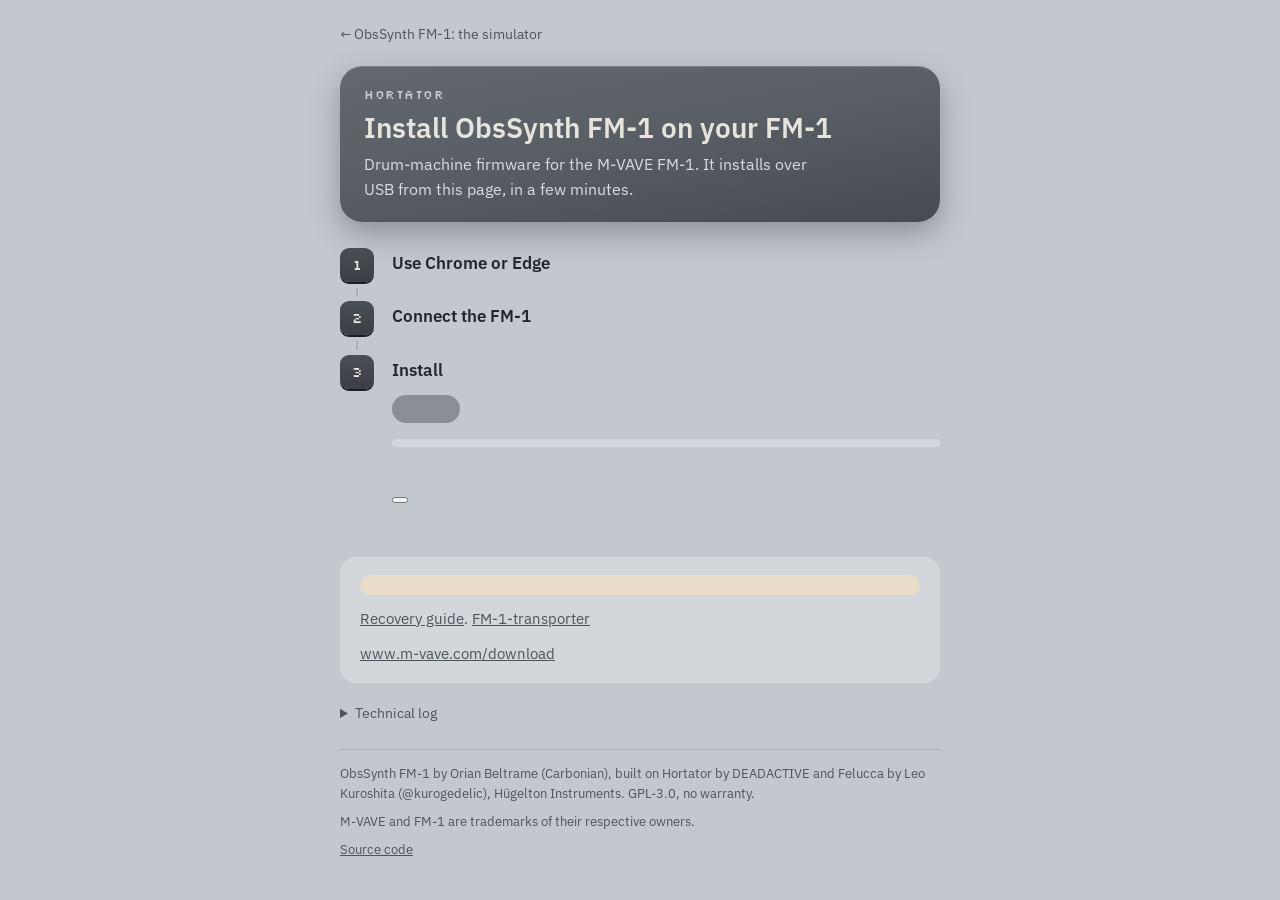
<file: web/installer/index_pkg.html>
<!doctype html>
<!-- SPDX-License-Identifier: GPL-3.0-only
     Copyright (C) 2026 Leo Kuroshita (@kurogedelic), Hügelton Instruments
     Drum machine fork: 2026 DEADACTIVE -->
<html lang="en">
<head>
<meta charset="utf-8">
<meta name="viewport" content="width=device-width, initial-scale=1">
<title>Install ObsSynth FM-1</title>
<link rel="preconnect" href="https://fonts.googleapis.com">
<link rel="preconnect" href="https://fonts.gstatic.com" crossorigin>
<link href="https://fonts.googleapis.com/css2?family=IBM+Plex+Sans:wght@400;500;600&family=Silkscreen&display=swap" rel="stylesheet" media="print" onload="this.media='all'">
<style>
  :root {
    --backdrop: #c3c8ce; --ink: #23272c; --ink-soft: #4d545c; --panel: #5a5e65; --panel-ink: #e6e4dc;
    --card: #d3d7dc; --rule: #a9afb6; --warn-bg: #e9ddc7; --warn-ink: #4a3a1c; --accent: #23272c; --on-accent: #f3f4f6;
    color-scheme: light dark;
  }
  @media (prefers-color-scheme: dark) {
    :root:not([data-theme="light"]) { --backdrop: #1f2226; --ink: #e3e6ea; --ink-soft: #a7aeb6; --card: #2a2e33;
      --rule: #3c4249; --warn-bg: #3a3222; --warn-ink: #ead9b5; --accent: #e6e4dc; --on-accent: #1f2226; }
  }
  :root[data-theme="dark"] { --backdrop: #1f2226; --ink: #e3e6ea; --ink-soft: #a7aeb6; --card: #2a2e33;
    --rule: #3c4249; --warn-bg: #3a3222; --warn-ink: #ead9b5; --accent: #e6e4dc; --on-accent: #1f2226; }
  * { box-sizing: border-box; }
  body { margin: 0; background: var(--backdrop); color: var(--ink);
         font: 400 16px/1.55 "IBM Plex Sans", system-ui, sans-serif; padding: 16px; }
  a { color: inherit; }
  .back { display: inline-block; font-size: 14px; color: var(--ink-soft); text-decoration: none; margin: 8px 0 0; }
  .back:hover { color: var(--ink); text-decoration: underline; }
  main { max-width: 600px; margin: 0 auto; }
  .plate {
    margin: 20px 0 28px; padding: 22px 24px 20px; border-radius: 22px; color: var(--panel-ink);
    background: linear-gradient(170deg, #63676e, var(--panel) 45%, #474b51);
    box-shadow: 0 1px 0 rgba(255,255,255,.18) inset, 0 12px 30px rgba(20,24,30,.3);
  }
  .plate .silk { font: 13px/1 "Silkscreen", ui-monospace, monospace; letter-spacing: .04em; color: #c9ccd1; margin: 0 0 10px; }
  h1 { font-size: 28px; font-weight: 600; line-height: 1.2; margin: 0; }
  .plate p { margin: 8px 0 0; color: #d9dce0; max-width: 46ch; }
  ol.steps { list-style: none; counter-reset: step; padding: 0; margin: 0 0 28px; }
  ol.steps > li { counter-increment: step; position: relative; padding: 0 0 22px 52px; }
  ol.steps > li::before {
    content: counter(step); position: absolute; left: 0; top: -2px; width: 34px; height: 34px; border-radius: 9px;
    display: grid; place-items: center; font: 14px/1 "Silkscreen", ui-monospace, monospace;
    background: linear-gradient(180deg, #4a4e55, #3b3e44); color: #e6e4dc; box-shadow: 0 2px 0 #1c1e21;
  }
  ol.steps > li:not(:last-child)::after {
    content: ""; position: absolute; left: 16px; top: 38px; bottom: 4px; width: 2px; background: var(--rule);
  }
  ol.steps h2 { font-size: 17px; font-weight: 600; margin: 3px 0 2px; }
  ol.steps p { margin: 0; color: var(--ink-soft); }
  #go {
    font: 600 17px/1 "IBM Plex Sans", system-ui, sans-serif; margin: 10px 0 0; padding: 14px 34px; border: 0;
    border-radius: 999px; background: var(--accent); color: var(--on-accent); cursor: pointer;
    box-shadow: 0 6px 18px rgba(0,0,0,.22);
  }
  #go:disabled { opacity: .35; cursor: default; box-shadow: none; }
  #variants { border: 0; padding: 0; margin: 10px 0 4px; }
  #variants legend { padding: 0; font-weight: 500; }
  #variants label { display: block; margin: 4px 0 0; cursor: pointer; }
  #variants p { margin: 6px 0 0; font-size: 14px; }
  progress { -webkit-appearance: none; appearance: none; display: block; width: 100%; height: 8px; margin: 16px 0 0;
             border: 0; border-radius: 4px; background: var(--card); overflow: hidden; }
  progress::-webkit-progress-bar { background: var(--card); border-radius: 4px; }
  progress::-webkit-progress-value { background: var(--accent); border-radius: 4px; }
  progress::-moz-progress-bar { background: var(--accent); border-radius: 4px; }
  #status { margin: 10px 0 0; min-height: 1.55em; font-weight: 500; color: var(--ink); }
  #counted { margin: 6px 0 0; font-size: 13px; opacity: .75; }
  .notes { background: var(--card); border-radius: 16px; padding: 18px 20px; margin: 0 0 20px; }
  .notes p { margin: 0 0 12px; font-size: 15px; color: var(--ink-soft); }
  .notes p:last-child { margin-bottom: 0; }
  .notes .risk { background: var(--warn-bg); color: var(--warn-ink); border-radius: 10px; padding: 10px 12px; }
  details { margin: 0 0 24px; font-size: 14px; color: var(--ink-soft); }
  summary { cursor: pointer; }
  pre { font-size: 12px; white-space: pre-wrap; margin: 8px 0 0; }
  footer { font-size: 13px; color: var(--ink-soft); border-top: 1px solid var(--rule); padding-top: 14px; }
  footer p { margin: 0 0 8px; }
  :focus-visible { outline: 2px solid var(--ink); outline-offset: 3px; }
</style>
</head>
<body>
<main>
  <a class="back" href="http://localhost:8000/">← ObsSynth FM-1: the simulator</a>
  <header class="plate">
    <p class="silk">HORTATOR</p>
    <h1>Install ObsSynth FM-1 on your FM-1</h1>
    <p>Drum-machine firmware for the M-VAVE FM-1. It installs over USB from this page, in a few minutes.</p>
  </header>

  <ol class="steps">
    <li><h2>Use Chrome or Edge</h2><p data-t="intro"></p></li>
    <li><h2>Connect the FM-1</h2><p data-t="direct"></p></li>
    <li>
      <h2>Install</h2>
      <p data-t="warn"></p>
      <fieldset id="variants" hidden>
        <legend data-t="which"></legend>
        <label><input type="radio" name="variant" value="std" checked> <span data-t="v_std"></span></label>
        <label><input type="radio" name="variant" value="ble"> <span data-t="v_ble"></span></label>
        <p data-t="v_ble_note"></p>
      </fieldset>
      <button id="go" disabled data-t="install"></button>
      <progress id="bar" max="100" value="0"></progress>
      <p id="status" role="status"></p>
      <button id="read" data-t="read"></button>
      <p id="devinfo" role="status"></p>
      <p id="counted" data-t="counted" hidden></p>
    </li>
  </ol>

  <section class="notes" aria-label="Before you install">
    <p class="risk" data-t="risk"></p>
    <p><span data-t="brick"></span>
      <a href="https://github.com/DeadActive/hortator/blob/main/docs/RECOVERY.md" target="_blank" rel="noopener">Recovery
      guide</a>. <span data-t="brick2"></span>
      <a href="https://github.com/kurogedelic/FM-1-transporter" target="_blank" rel="noopener">FM-1-transporter</a></p>
    <p><span data-t="back"></span>
      <a href="https://www.m-vave.com/download" target="_blank" rel="noopener">www.m-vave.com/download</a></p>
  </section>

  <details>
    <summary>Technical log</summary>
    <pre id="log"></pre>
  </details>

  <footer>
    <p>ObsSynth FM-1 by Orian Beltrame (Carbonian), built on Hortator by DEADACTIVE and Felucca by Leo Kuroshita
      (@kurogedelic), Hügelton Instruments. GPL-3.0, no warranty.</p>
    <p>M-VAVE and FM-1 are trademarks of their respective owners.</p>
    <p><span data-t="license"></span> <a href="../../source.tar.gz">Source code</a></p>
  </footer>
</main>
<script type="module">
/*LIB*/
const $ = (id) => document.getElementById(id);
const TEXT = {
  en: {
    read: "Read the FM-1", reading: "Looking for the FM-1…", noread: "No FM-1 answered. Connect it and try again.",
    onfm1: "On the FM-1: ", nover: " (no version report: the stock firmware, Felucca or Hortator)",
    intro: "Open this page in Chrome or Edge on a computer.",
    direct: "Connect the FM-1 straight to the computer with a USB data cable. No probe or Transporter is needed.",
    warn: "Keep the cable in and this page open until it says Done. The FM-1 restarts by itself.",
    install: "Install",
    risk: "You install ObsSynth FM-1 at your own risk: the author accepts no responsibility if your FM-1 is damaged or misbehaves.",
    brick: "If the FM-1 stops answering the installer, it can be brought back from a Mac over the same USB cable, with no extra hardware:",
    brick2: "If it does not start at all and does not even reach boot mode, recovering it needs a Transporter:",
    back: "To go back to the official firmware, use M-VAVE's updater M-UPGRADE (Downloads → PC Software → M-UPGRADE) with the official firmware (PC Firmware → FM-1 V15).",
    nomidi: "This browser cannot install firmware. Open the page in Chrome or Edge on a computer.", loadfail: "Could not load the firmware: ",
    start: "Starting", verify: "Verifying", loader: "Switching to update mode", write: "Writing",
    counted: "Counts visits and installs anonymously with GoatCounter: no cookies, no personal data.",
    reboot: "Restarting", done: "Done. The FM-1 restarts with ObsSynth FM-1.", stopped: "Stopped. Replug the USB cable and press Install again.",
    error: "Error: ",
    denied: "MIDI (SysEx) access was not allowed. Allow MIDI in the site settings (address bar) and press Install again.",
    notfound: "FM-1 not found. Check the USB cable (a data cable), close other apps that use MIDI, and press Install again.",
    model: "The connected device is not an FM-1.",
    lost: "The USB connection was lost. Replug it and press Install again.",
    noloader: "The FM-1 in update mode was not found. Replug the USB cable and press Install again (it stays in update mode until it is finished).",
    noreturn: "The FM-1 did not come back. Power-cycle it.",
    mismatch: "Written, but the FM-1 reports another version: ",
    badpkg: "The firmware file is damaged. Reload the page.",
    leave: "Writing. Do not close the page.",
    license: "GPL-3.0, no warranty.",
    which: "Version",
    v_std: "ObsSynth FM-1",
    v_ble: "Hortator + Bluetooth MIDI (experimental)",
    v_ble_note: "The same Hortator with Bluetooth MIDI added: MENU (hold HOME) > BLUETOOTH connects a BLE-MIDI keyboard or the M-VAVE SMC-Mixer (DAW mode: faders, knobs, mute, solo, record, transport). Bluetooth is off at every power-on until you turn it on there.",
  },
};
const lang = "en";
const t = (k) => TEXT[lang][k];
let lastKey = null, lastArg = "";
function applyLang() {
  document.documentElement.lang = lang;
  document.querySelectorAll("[data-t]").forEach((e) => { e.textContent = t(e.dataset.t); });
  if (lastKey) $("status").textContent = t(lastKey) + lastArg;
}
applyLang();
const sayK = (k, arg = "") => { lastKey = k; lastArg = arg; $("status").textContent = t(k) + arg; };
const say = (txt) => { lastKey = null; $("status").textContent = txt; };
const log = (t) => { $("log").textContent += t + "\n"; };
let image = null;
const meta = /*META*/;

let writing = false;
window.addEventListener("beforeunload", (e) => { if (writing) { e.preventDefault(); e.returnValue = t("leave"); } });

const load = async () => {
  if (!navigator.requestMIDIAccess) { sayK("nomidi"); return; }
  try {
    const r = await fetch(meta.pkg);
    if (!r.ok) throw new Error(`${meta.pkg}: HTTP ${r.status}`);
    const pkg = new Uint8Array(await r.arrayBuffer());
    if (productOf(pkg) !== meta.product) { sayK("badpkg"); return; }
    image = logicalImage(pkg);
    say(`ObsSynth FM-1 ${meta.version}`);
    $("go").disabled = false;
  } catch (e) { sayK("loadfail", e.message); }
};
load();
loadPageCounter();
if (counterOn()) $("counted").hidden = false;
if ((meta.variants || []).length > 1) $("variants").hidden = false;
document.querySelectorAll('input[name="variant"]').forEach((r) => r.addEventListener("change", () => {
  const v = meta.variants.find((x) => x.id === r.value);
  if (!v || writing) return;
  meta.pkg = v.pkg;
  meta.version = v.version;
  image = null;
  $("go").disabled = true;
  const radios = document.querySelectorAll('input[name="variant"]');   // one download at a time: no stale image
  radios.forEach((x) => { x.disabled = true; });
  load().finally(() => radios.forEach((x) => { x.disabled = false; }));
}));

// the FM-1's own report (synth.c info_service): F0 7D 'O' 'B' 'S' 01 F7 -> F0 7D 'O' 'B' 'S' 02 "v=..;b=..;p=..;f=.." F7.
// A firmware without it (stock, Felucca, Hortator) answers the update handshake only: its identity is shown
const INFO_Q = [0xF0, 0x7D, 0x4F, 0x42, 0x53, 0x01, 0xF7];
async function readDevice(midi) {
  $("devinfo").textContent = t("reading");
  const f = await new Updater(midi, log).find();
  if (!f) { $("devinfo").textContent = t("noread"); return; }
  let rep = null;
  f.link.drain();
  if (f.link.send(INFO_Q))
    for (const end = Date.now() + 1000; Date.now() < end;) {
      const m = await f.link.read(end - Date.now());
      if (!m) break;
      if (m[1] === 0x7D && m[2] === 0x4F && m[3] === 0x42 && m[4] === 0x53 && m[5] === 0x02) {
        rep = String.fromCharCode(...m.slice(6, -1));
        break;
      }
    }
  f.link.close();
  if (!rep) { $("devinfo").textContent = t("onfm1") + f.id.text + t("nover"); return; }
  log(`report ${rep}`);
  const kv = Object.fromEntries(rep.split(";").map((x) => x.split("=")));
  $("devinfo").textContent = `${t("onfm1")}ObsSynth FM-1 ${kv.v}+${kv.b} · ${kv.p} user presets · flash ` +
    (kv.f === "1" ? "OK" : "not found");
}
$("read").addEventListener("click", async () => {
  let midi;
  $("read").disabled = true;
  try { midi = await navigator.requestMIDIAccess({ sysex: true }); }
  catch (e) { sayK("denied"); $("read").disabled = false; return; }
  try { await readDevice(midi); } catch (e) { $("devinfo").textContent = String(e && e.message || e); }
  $("read").disabled = false;
});

$("go").addEventListener("click", async () => {
  $("go").disabled = true;
  let midi;
  try { midi = await navigator.requestMIDIAccess({ sysex: true }); }
  catch (e) { sayK("denied"); $("go").disabled = false; return; }
  writing = true;
  try {
    const up = new Updater(midi, log);
    var installed = false;                                 // (done: read the FM-1 back, below)
    const total = 74 + 1167;
    const step = (k, a) => {
      log(`${k} ${a ?? ""}`);
      if (k === "start") sayK("start");
      if (k === "verify") { sayK("verify"); $("bar").value = (a / total) * 100; }
      if (k === "loader") sayK("loader");
      if (k === "write") { sayK("write"); $("bar").value = ((74 + a) / total) * 100; }
      if (k === "reboot") sayK("reboot");
      if (k === "done") { $("bar").value = 100; sayK("done"); countInstall(meta.version); installed = true; }
    };
    const ota = await up.find((id) => /^ota-/i.test(id.model));
    if (ota) {
      ota.link.close();
      sayK((await up.resume(image, step, meta.product)) ? "done" : "stopped");   // waits for the reboot, checks the identity
    } else {
      await up.install(image, meta.product, step);
    }
    if (installed) await readDevice(midi);                 // what it runs now: this package's version+build
  } catch (e) {
    if (e && e.code && TEXT[lang][e.code]) sayK(e.code, e.detail || "");
    else sayK("error", e && e.message);
    log(String(e && e.stack || e));
  }
  writing = false;
  $("go").disabled = false;
});
</script>
</body>
</html>
</file>
